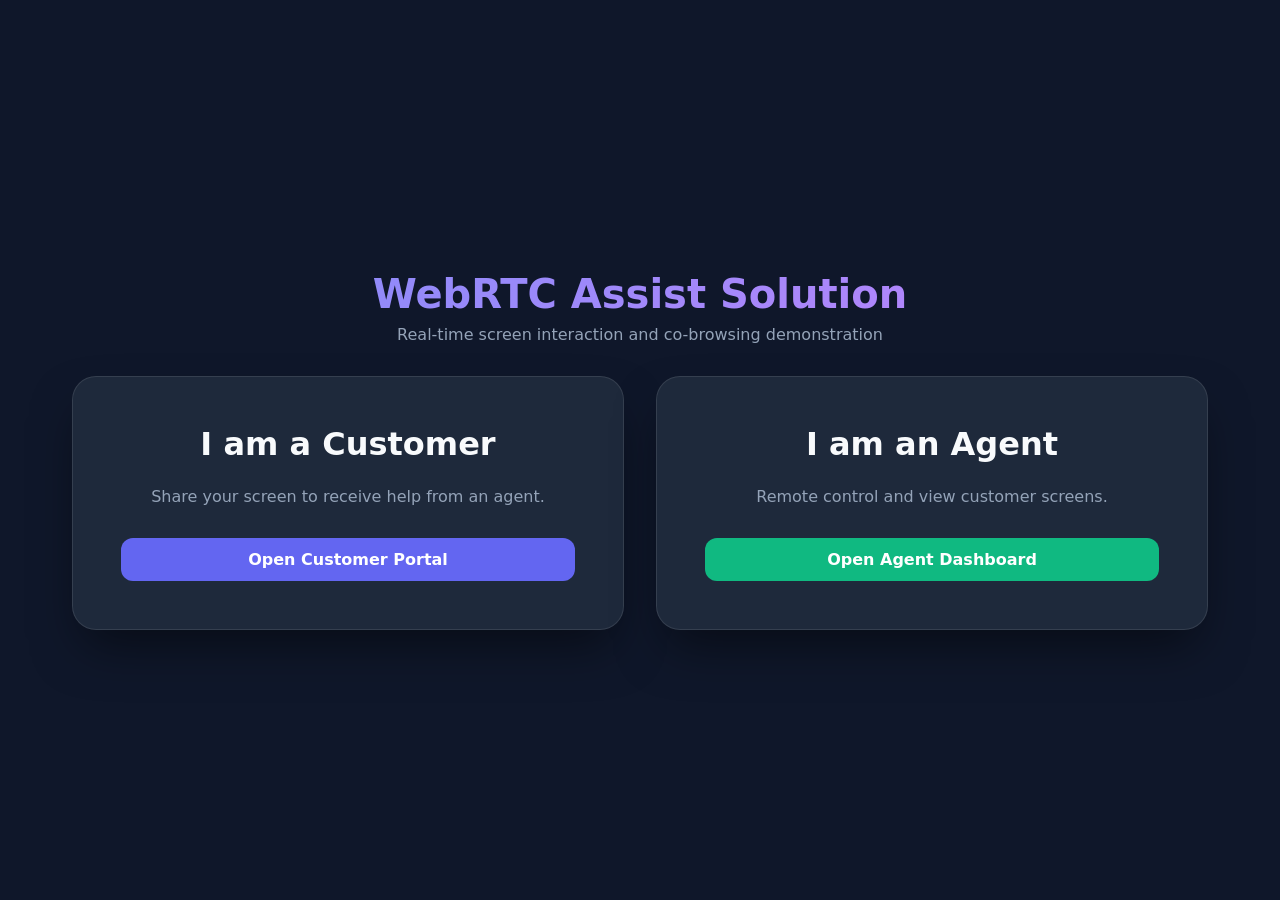
<file: index.html>
<!DOCTYPE html>
<html lang="en">
<head>
    <meta charset="UTF-8">
    <meta name="viewport" content="width=device-width, initial-scale=1.0">
    <title>Remote Assist Demo</title>
    <link rel="stylesheet" href="style.css">
    <style>
        .demo-split {
            display: grid;
            grid-template-columns: 1fr 1fr;
            gap: 2rem;
            width: 100%;
        }
        .portal-card {
            text-align: center;
            padding: 3rem;
        }
        .portal-card h2 {
            margin-bottom: 1.5rem;
            font-size: 2rem;
        }
        @media (max-width: 768px) {
            .demo-split { grid-template-columns: 1fr; }
        }
    </style>
</head>
<body>
    <div class="container">
        <div class="header">
            <h1>WebRTC Assist Solution</h1>
            <p>Real-time screen interaction and co-browsing demonstration</p>
        </div>

        <div class="demo-split">
            <div class="card portal-card">
                <h2>I am a Customer</h2>
                <p style="color: var(--text-muted); margin-bottom: 2rem;">Share your screen to receive help from an agent.</p>
                <a href="customer.html" class="btn btn-primary" style="text-decoration: none; justify-content: center;">Open Customer Portal</a>
            </div>

            <div class="card portal-card">
                <h2>I am an Agent</h2>
                <p style="color: var(--text-muted); margin-bottom: 2rem;">Remote control and view customer screens.</p>
                <a href="agent.html" class="btn btn-accent" style="text-decoration: none; justify-content: center;">Open Agent Dashboard</a>
            </div>
        </div>
    </div>
</body>
</html>
</file>
<file: style.css>
:root {
    --primary: #6366f1;
    --primary-hover: #4f46e5;
    --bg-dark: #0f172a;
    --bg-card: #1e293b;
    --text-main: #f8fafc;
    --text-muted: #94a3b8;
    --accent: #10b981;
    --danger: #ef4444;
}

* {
    margin: 0;
    padding: 0;
    box-sizing: border-box;
    font-family: 'Inter', system-ui, -apple-system, sans-serif;
}

body {
    background-color: var(--bg-dark);
    color: var(--text-main);
    display: flex;
    justify-content: center;
    align-items: center;
    min-height: 100vh;
    overflow: hidden;
}

.container {
    width: 100%;
    max-width: 1200px;
    padding: 2rem;
    display: flex;
    flex-direction: column;
    gap: 2rem;
}

.header {
    text-align: center;
}

.header h1 {
    font-size: 2.5rem;
    font-weight: 800;
    background: linear-gradient(135deg, #818cf8 0%, #c084fc 100%);
    -webkit-background-clip: text;
    -webkit-text-fill-color: transparent;
    margin-bottom: 0.5rem;
}

.header p {
    color: var(--text-muted);
}

.card {
    background: var(--bg-card);
    border: 1px solid rgba(255, 255, 255, 0.1);
    border-radius: 1.5rem;
    padding: 2rem;
    backdrop-filter: blur(10px);
    box-shadow: 0 25px 50px -12px rgba(0, 0, 0, 0.5);
}

.controls {
    display: flex;
    gap: 1rem;
    justify-content: center;
    flex-wrap: wrap;
}

.btn {
    padding: 0.75rem 1.5rem;
    border-radius: 0.75rem;
    border: none;
    font-weight: 600;
    cursor: pointer;
    transition: all 0.2s cubic-bezier(0.4, 0, 0.2, 1);
    display: flex;
    align-items: center;
    gap: 0.5rem;
    font-size: 1rem;
}

.btn-primary {
    background-color: var(--primary);
    color: white;
}

.btn-primary:hover {
    background-color: var(--primary-hover);
    transform: translateY(-2px);
    box-shadow: 0 10px 15px -3px rgba(99, 102, 241, 0.3);
}

.btn-accent {
    background-color: var(--accent);
    color: white;
}

.btn-accent:hover {
    background-color: #059669;
    transform: translateY(-2px);
}

.btn-danger {
    background-color: var(--danger);
    color: white;
}

.btn:disabled {
    opacity: 0.5;
    cursor: not-allowed;
    transform: none;
}

.id-badge {
    padding: 1rem 2rem;
    background: rgba(99, 102, 241, 0.1);
    border: 2px dashed var(--primary);
    border-radius: 1rem;
    font-family: 'JetBrains Mono', monospace;
    color: var(--text-main);
    font-size: 2.5rem;
    letter-spacing: 0.5rem;
    margin-top: 1.5rem;
    display: inline-block;
    box-shadow: 0 0 20px rgba(99, 102, 241, 0.2);
}

#remote-video-container {
    position: relative;
    width: 100%;
    aspect-ratio: 16/9;
    background: #000;
    border-radius: 1rem;
    overflow: hidden;
    border: 2px solid rgba(255, 255, 255, 0.1);
}

#remote-video {
    width: 100%;
    height: 100%;
    object-fit: contain;
}

.status-dot {
    width: 10px;
    height: 10px;
    border-radius: 50%;
    background: #4b5563;
    display: inline-block;
    margin-right: 0.5rem;
}

.status-online { background: var(--accent); }
.status-busy { background: var(--danger); }

/* Cursor simulation for customer */
.remote-cursor {
    position: absolute;
    width: 20px;
    height: 20px;
    background: rgba(255, 255, 255, 0.5);
    border: 2px solid var(--primary);
    border-radius: 50%;
    pointer-events: none;
    z-index: 10000;
    transition: transform 0.1s ease-out;
    transform: translate(-50%, -50%);
}

.click-ripple {
    position: absolute;
    width: 40px;
    height: 40px;
    border: 2px solid var(--primary);
    border-radius: 50%;
    pointer-events: none;
    z-index: 9999;
    animation: ripple 0.5s ease-out forwards;
    transform: translate(-50%, -50%);
}

@keyframes ripple {
    from { transform: translate(-50%, -50%) scale(0.5); opacity: 1; }
    to { transform: translate(-50%, -50%) scale(2); opacity: 0; }
}

/* Annotation Layer */
#annotation-canvas-container {
    position: absolute;
    top: 0;
    left: 0;
    width: 100%;
    height: 100%;
    pointer-events: none;
    z-index: 100;
}

canvas.annotation-layer {
    width: 100%;
    height: 100%;
    pointer-events: auto;
}

.draw-controls {
    display: flex;
    gap: 0.5rem;
    position: absolute;
    top: 1rem;
    right: 1rem;
    z-index: 101;
    background: rgba(0, 0, 0, 0.6);
    padding: 0.5rem;
    border-radius: 0.75rem;
    backdrop-filter: blur(4px);
    border: 1px solid rgba(255, 255, 255, 0.1);
}

.tool-btn {
    width: 36px;
    height: 36px;
    border-radius: 0.5rem;
    border: none;
    background: transparent;
    color: var(--text-muted);
    cursor: pointer;
    display: flex;
    align-items: center;
    justify-content: center;
    transition: all 0.2s;
}

.tool-btn:hover {
    background: rgba(255, 255, 255, 0.1);
    color: var(--text-main);
}

.tool-btn.active {
    background: var(--primary);
    color: white;
}
</file>
